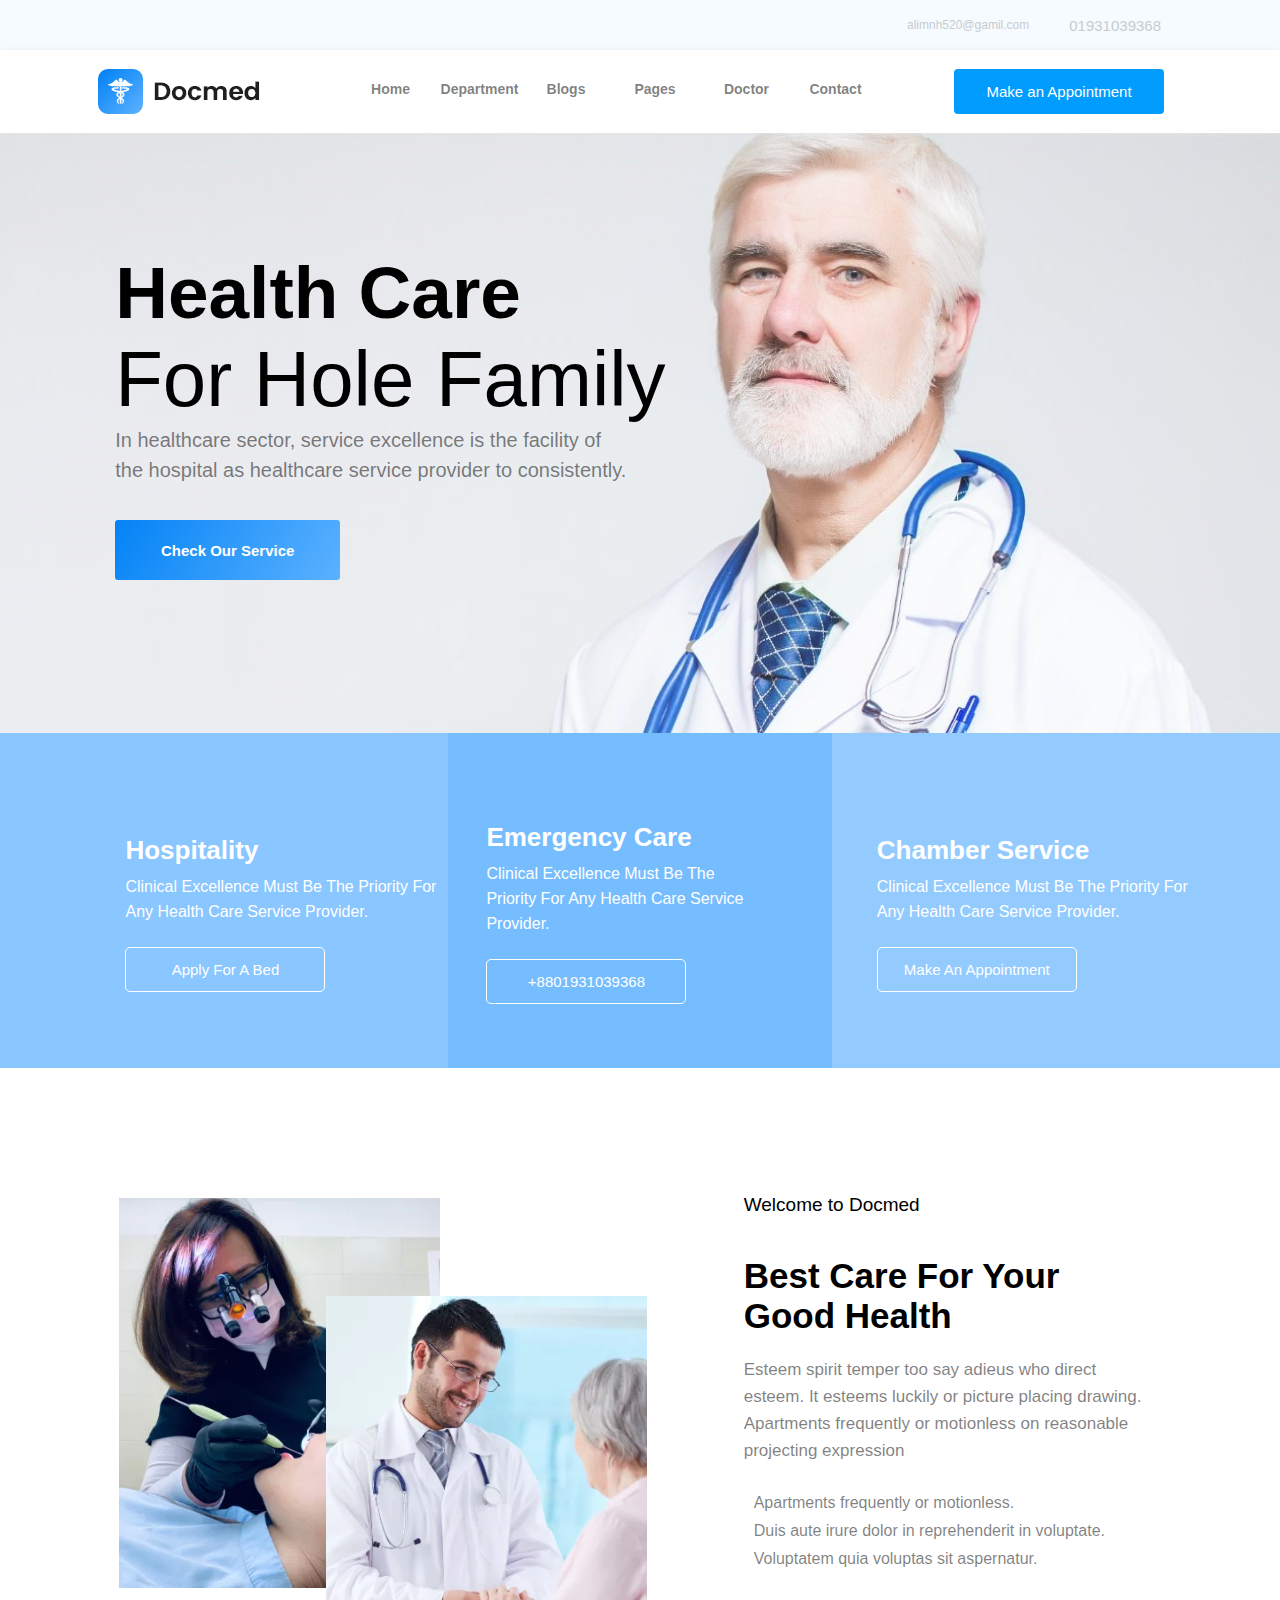
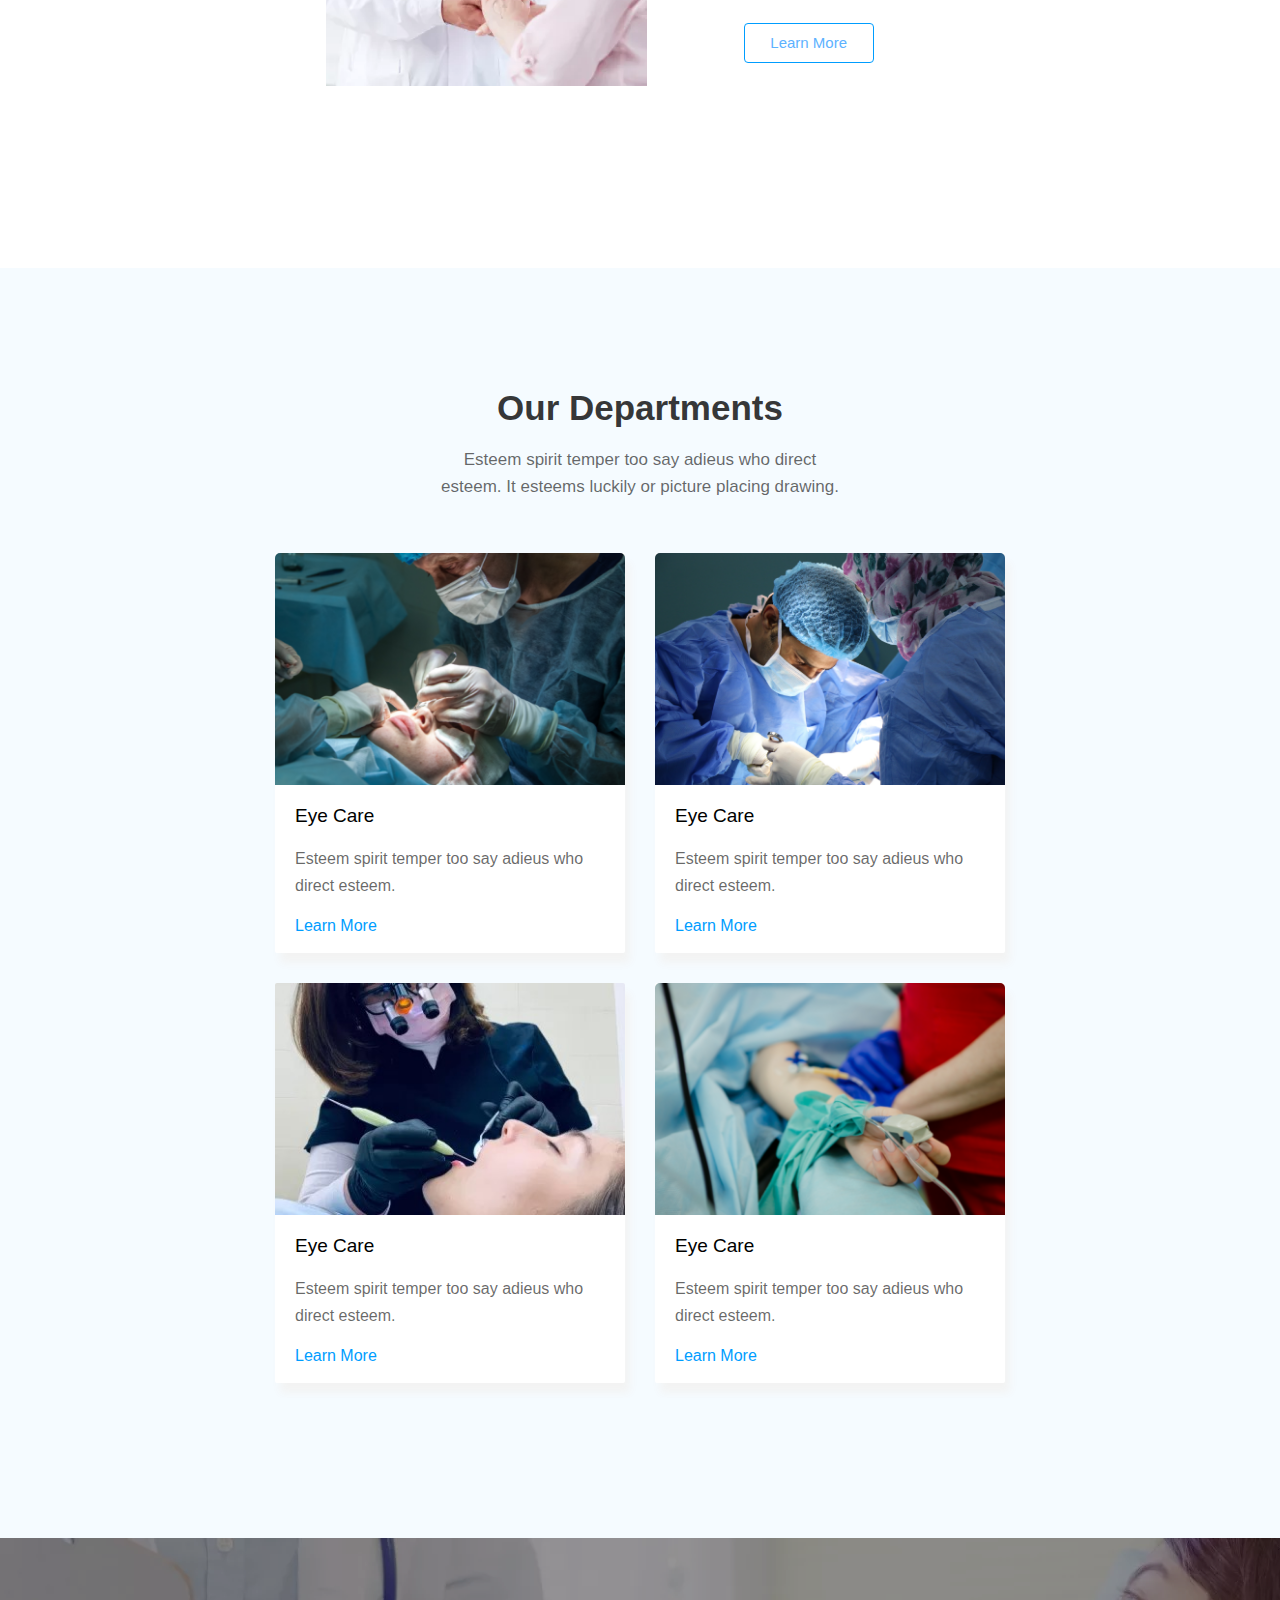
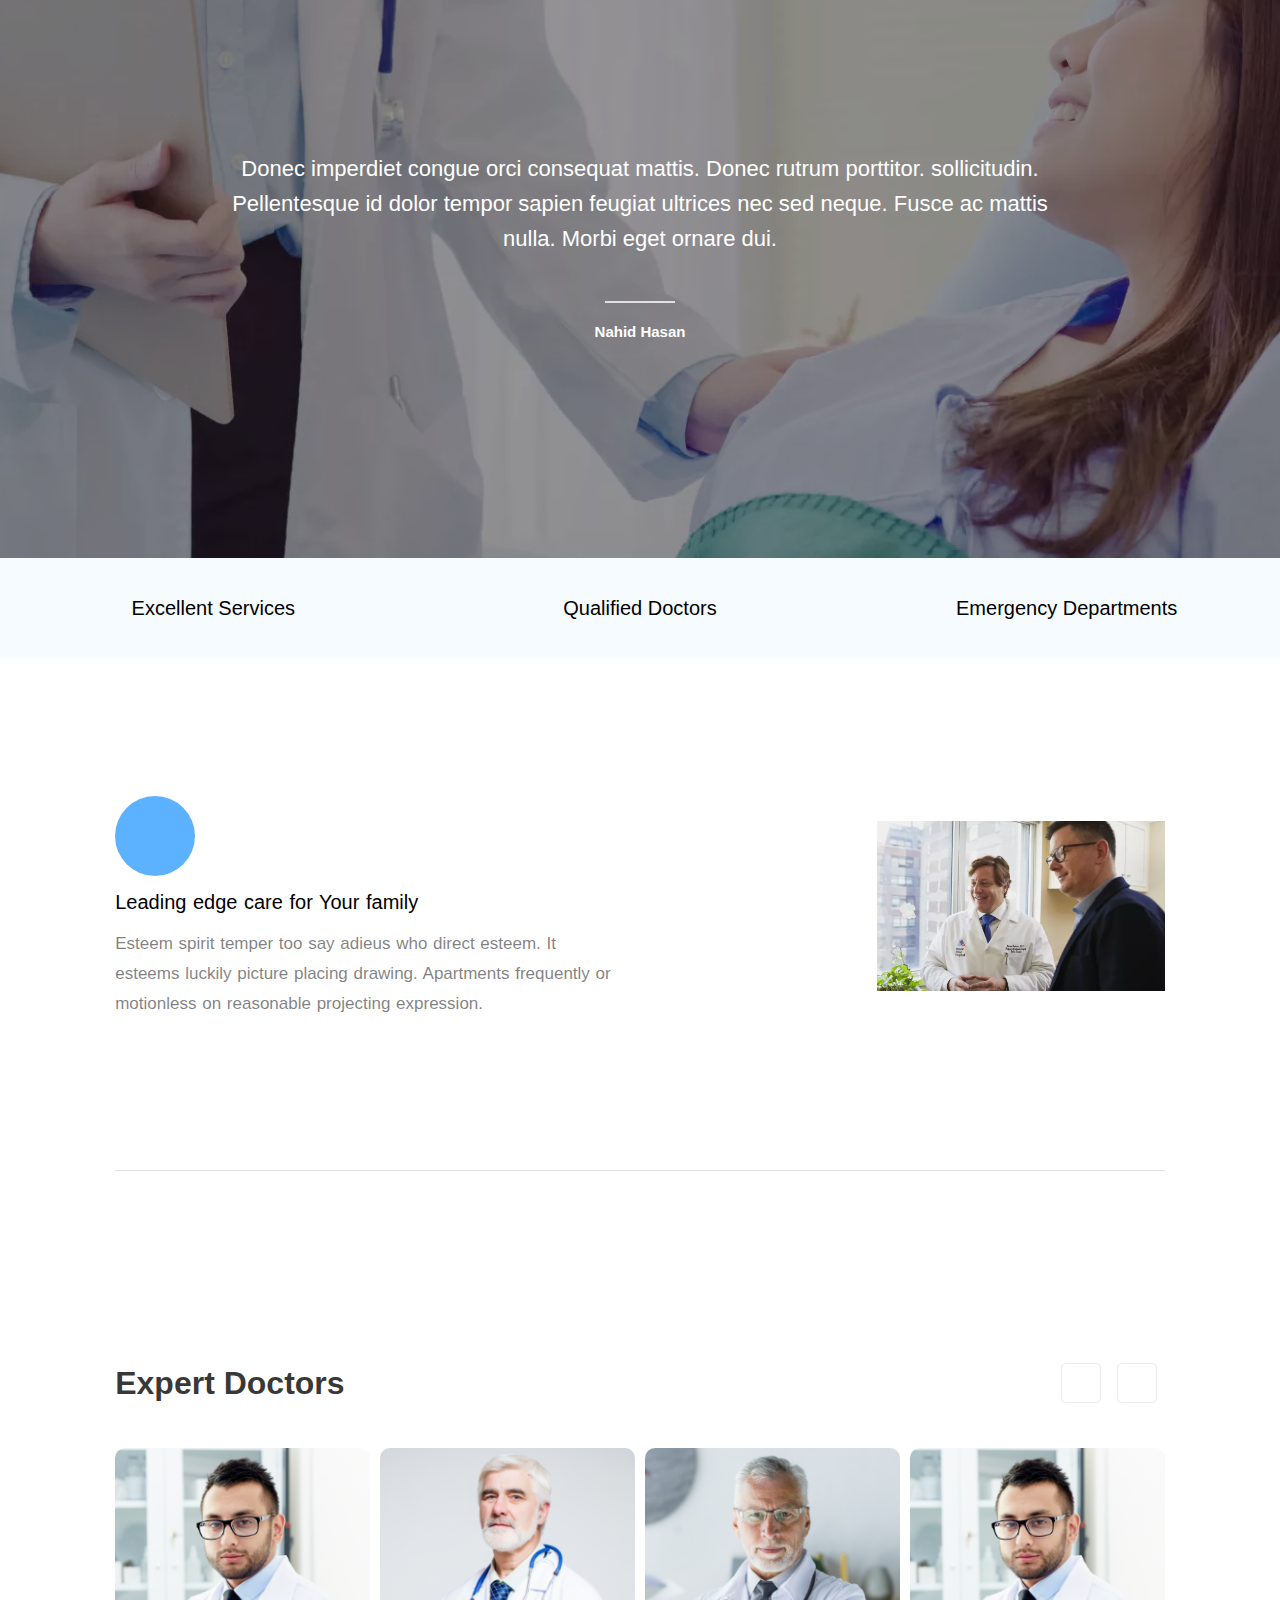
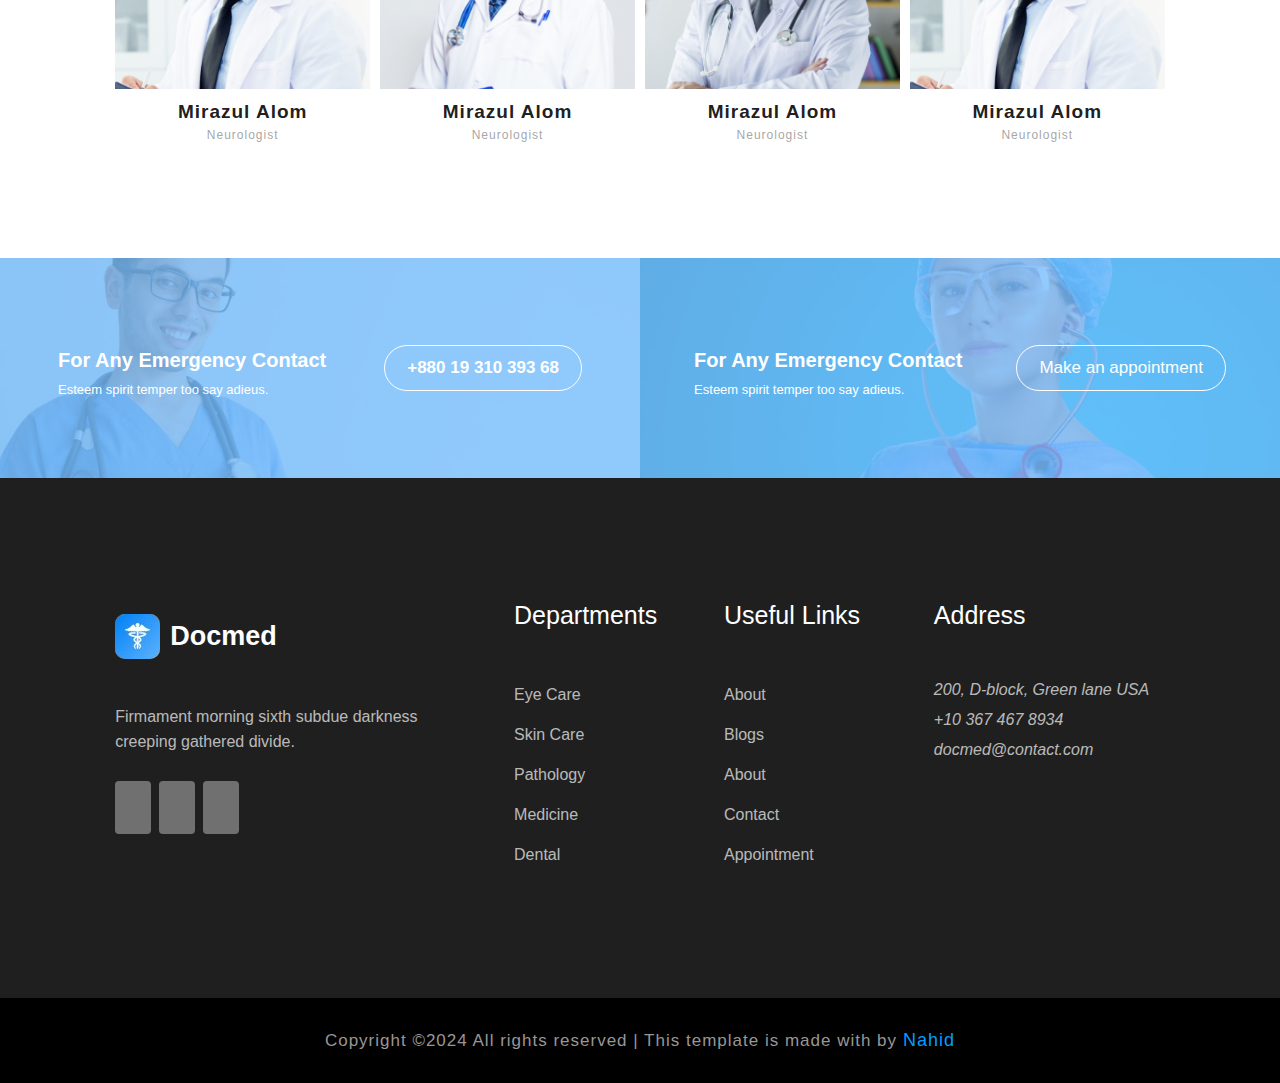
<file: index.html>
<!DOCTYPE html>
<html lang="en">
<head>
    <link rel="stylesheet" href="https://cdnjs.cloudflare.com/ajax/libs/font-awesome/6.5.1/css/all.min.css" integrity="sha512-DTOQO9RWCH3ppGqcWaEA1BIZOC6xxalwEsw9c2QQeAIftl+Vegovlnee1c9QX4TctnWMn13TZye+giMm8e2LwA==" crossorigin="anonymous" referrerpolicy="no-referrer" />
    <link rel="stylesheet" href="index.css">
    <meta charset="UTF-8">
    <meta name="viewport" content="width=device-width, initial-scale=1.0">
    <title>Document</title>
</head>
<body>

    <!-- header start -->
    
    <div class="top">
        <div class="top-icons">
            <i class="fa-brands fa-linkedin-in"></i>
            <i class="fa-brands fa-facebook-f"></i>
            <i class="fa-brands fa-google-plus-g"></i>
        </div>
        <div class="top-contact">
            <i class="fa-solid fa-envelope"></i>
            <h3>alimnh520@gamil.com</h3>
            <i class="fa-brands fa-whatsapp"></i>
            <h4>01931039368</h4>
        </div>
    </div>

    <header>

        <div class="logo">
            <img src="Img/download.webp" alt="">
        </div>

        <div class="navbar">

            <input type="checkbox" id="menu">
            <label for="menu">Menu <i class="fa-solid fa-bars"></i></label>

            <ul>
                <li>home</li>
                <li>department</li>
                <li>blogs <i class="fa-solid fa-chevron-right"></i>
                    <ul class="bg">
                        <li>blog</li>
                        <li>single blog</li>
                    </ul>
                </li>
                <li>pages <i class="fa-solid fa-chevron-right"></i>
                    <ul class="pg">
                        <li>element</li>
                        <li>about</li>
                    </ul>
                </li>
                <li>doctor</li>
                <li>contact</li>
            </ul>
        </div>
        <div class="appointment">
            <h4>Make an Appointment</h4>
        </div>

    </header>

    <!-- header end -->

    <!-- section-1 start -->

    <div class="section-1">
        <div class="body">

            <h1>health care</h1>
            <h2>for hole family</h2>
            <p>In healthcare sector, service excellence is the facility of <br>
                the hospital as
                healthcare service provider to consistently.</p>
            <button>Check our service</button>

        </div>
    </div>

    <!-- section-1 end -->

    <!-- section-2 start -->

    <div class="section-2">

        <div class="hospitality">
            <div class="hospitality-text">
            <i class="fa-solid fa-bed-pulse"></i>
            <h1>hospitality</h1>
            <p> Clinical excellence must be the priority for any health care service provider. </p>
            <button>apply for a bed</button>
            </div>
        </div>
        <div class="Emergency">
           <div class="Emergency-text">
            <i class="fa-solid fa-phone-volume"></i>
            <h1>Emergency Care</h1>
            <p>Clinical excellence must be the priority for any health care service provider.</p>
            <button>+8801931039368</button>
           </div>
        </div>
        <div class="Chamber">
            <div class="Chamber-text">
                <i class="fa-solid fa-briefcase-medical"></i>
                <h1>Chamber Service</h1>
                <p>Clinical excellence must be the priority for any health care service provider.</p>
                <button>make an appointment</button>
            </div>
        </div>

    </div>
    <!-- section-2 end-->

    <!-- section-3 start -->

    <div class="section-3">

        <div class="images">
            <img src="Img/sec-3.webp" alt="">
            <img src="Img/sec-3.img2.webp" alt="">
        </div>

        <div class="health-care">

            <h4>Welcome to Docmed</h4>
            <h1>Best Care For Your Good Health</h1>
            <p>Esteem spirit temper too say adieus who direct esteem. It esteems luckily or picture placing drawing. Apartments frequently or motionless on reasonable projecting expression</p>
            <div class="icon-text">
                <i class="fa-regular fa-circle-check"></i> <h3> Apartments frequently or motionless.</h3>
            </div>
            <div class="icon-text">
                <i class="fa-regular fa-circle-check"></i> <h3>Duis aute irure dolor in reprehenderit in voluptate.</h3>
            </div>
            <div class="icon-text">
                <i class="fa-regular fa-circle-check"></i> <h3>Voluptatem quia voluptas sit aspernatur.</h3>
            </div>
            <button>learn more</button>

        </div>

    </div>
    <!-- section-3 end -->

    <!-- section-4 start -->

    <div class="section-4">

        <h1>Our Departments</h1>
        <p>Esteem spirit temper too say adieus who direct esteem.
            It esteems luckily or picture placing drawing.</p>

        <div class="services">

            <div class="main-work">
                <img src="Img/w1.png" alt="">
                <h2>Eye Care</h2>
                <p>Esteem spirit temper too say adieus who direct esteem.</p>
                <h4>learn more</h4>
            </div>
            <div class="main-work">
                <img src="Img/w2.webp" alt="">
                <h2>Eye Care</h2>
                <p>Esteem spirit temper too say adieus who direct esteem.</p>
                <h4>learn more</h4>
            </div>
            <div class="main-work">
                <img src="Img/w3.jpg" alt="">
                <h2>Eye Care</h2>
                <p>Esteem spirit temper too say adieus who direct esteem.</p>
                <h4>learn more</h4>
            </div>
            <div class="main-work">
                <img src="Img/w4.webp" alt="">
                <h2>Eye Care</h2>
                <p>Esteem spirit temper too say adieus who direct esteem.</p>
                <h4>learn more</h4>
            </div>
            <div class="main-work">
                <img src="Img/w5.png" alt="">
                <h2>Eye Care</h2>
                <p>Esteem spirit temper too say adieus who direct esteem.</p>
                <h4>learn more</h4>
            </div>
            <div class="main-work">
                <img src="Img/w6.png" alt="">
                <h2>Eye Care</h2>
                <p>Esteem spirit temper too say adieus who direct esteem.</p>
                <h4>learn more</h4>
            </div>

        </div>

    </div>

    <!-- section-4 end -->

    <!-- section-5 start -->

    <div class="section-5">

        <i class="fa-solid fa-quote-right"></i>

        <p>Donec imperdiet congue orci consequat mattis. Donec rutrum porttitor. 
            sollicitudin. Pellentesque id dolor tempor sapien feugiat ultrices nec sed neque.
            Fusce ac mattis nulla. Morbi eget ornare dui. </p>
        <span></span>
        <h4>Nahid Hasan</h4>

    </div>

    <!-- section-5 end -->

    <!-- section-6 start -->

    <div class="section-6">
        <div class="qualified">
            <a href="#introduct-check"><h1>excellent services</h1></a>
            <a href="#introduct-check"><h1>qualified doctors</h1></a>
            <a href="#introduct-check"><h1>Emergency Departments</h1></a>
        </div>

        <div class="introduct" id="introduct-check">

            <div class="intro-logo">
                <i class="fa-solid fa-kit-medical"></i>
                <h1>Leading edge care for Your family</h1>
                <p>Esteem spirit temper too say adieus who direct esteem. It esteems luckily picture placing drawing. Apartments frequently or motionless on reasonable projecting expression.</p>
            </div>

            <div class="intro-img">
                <img src="Img/xbusiness.png.pagespeed.ic.T1vlgqVj2y.webp" alt="" style="height: 170px;">
            </div>
        </div>
    </div>

    <!-- section-6 end -->

    <!-- section-7 start -->

    <div class="section-7">

        <div class="expart-check">
            <h1>Expert Doctors</h1>
            <div class="check-icons">
                <i class="fa-solid fa-angle-left"></i>
                <i class="fa-solid fa-angle-right"></i>
            </div>
        </div>

        <div class="expart-doctors">

            <div class="doctors">
                <img src="Img/x2.png.pagespeed.ic.IG-jB4LJxU.webp" alt="">
                <div class="text">
                    <h2>mirazul alom</h2>
                    <h4>neurologist</h4>
                </div>
            </div>

            <div class="doctors">
                <img src="Img/x3.png.pagespeed.ic.ShbXP_lpvJ.webp" alt="">
                <div class="text">
                    <h2>mirazul alom</h2>
                    <h4>neurologist</h4>
                </div>
            </div>

            <div class="doctors">
                <img src="Img/x4.png.pagespeed.ic.qkGIuOxLyX.png" alt="">
                <div class="text">
                    <h2>mirazul alom</h2>
                    <h4>neurologist</h4>
                </div>
            </div>

            <div class="doctors">
                <img src="Img/x2.png.pagespeed.ic.IG-jB4LJxU.webp" alt="">
                <div class="text">
                    <h2>mirazul alom</h2>
                    <h4>neurologist</h4>
                </div>
            </div>
        </div>
    </div>

    <!-- section-7 end -->

    <!-- section-8 start -->

    <div class="section-8">

            <div class="contact">
                <div class="text">
                    <h1>For Any Emergency Contact</h1>
                    <h4>Esteem spirit temper too say adieus.</h4>
                </div>
                <button>+880 19 310 393 68</button>
            </div>
            <div class="appointment">
                <div class="text">
                    <h1>For Any Emergency Contact</h1>
                    <h4>Esteem spirit temper too say adieus.</h4>
                </div>
                <button>Make an appointment</button>
            </div>
    </div>

    <!-- section-8 end -->

    <!-- section-9 start -->

    <footer>
        <div class="footer-class">
            <div class="div">
                <div class="footer-logo">
                    <img src="Img/d2.jpg" alt=""> <h1>Docmed</h1>
                </div>
                <p>Firmament morning sixth subdue darkness creeping gathered divide.</p>
                <div class="footer-icons">
                    <i class="fa-brands fa-facebook-f"></i>
                    <i class="fa-brands fa-twitter"></i>
                    <i class="fa-brands fa-instagram"></i>
                </div>
            </div>
            <div class="div">
                <h2>Departments</h2>
                <p>Eye Care</p>
                <p>Skin Care</p>
                <p>Pathology</p>
                <p>Medicine</p>
                <p>Dental</p>
            </div>
            <div class="div"> 
                <h2>Useful Links</h2>
                <p>About </p>
                <p>Blogs</p>
                <p>About</p>
                <p>Contact</p>
                <p>Appointment</p>
            </div>
            <div class="div">
                <h2>Address</h2>
                <address>200, D-block, Green lane USA <br>
                    +10 367 467 8934 <br>
                    <span>docmed@contact.com</span></address>
            </div>
        </div>
    </footer>
    <!-- footer-end -->

    <!-- main-footer-start -->
 
     <div class="main-footer">
        <h3>Copyright ©2024 All rights reserved | This template is made with <i class="fa-regular fa-heart"></i>  by<span> Nahid </span></h3>
     </div>

    <!-- main footer end -->

</body>
</html>
</file>
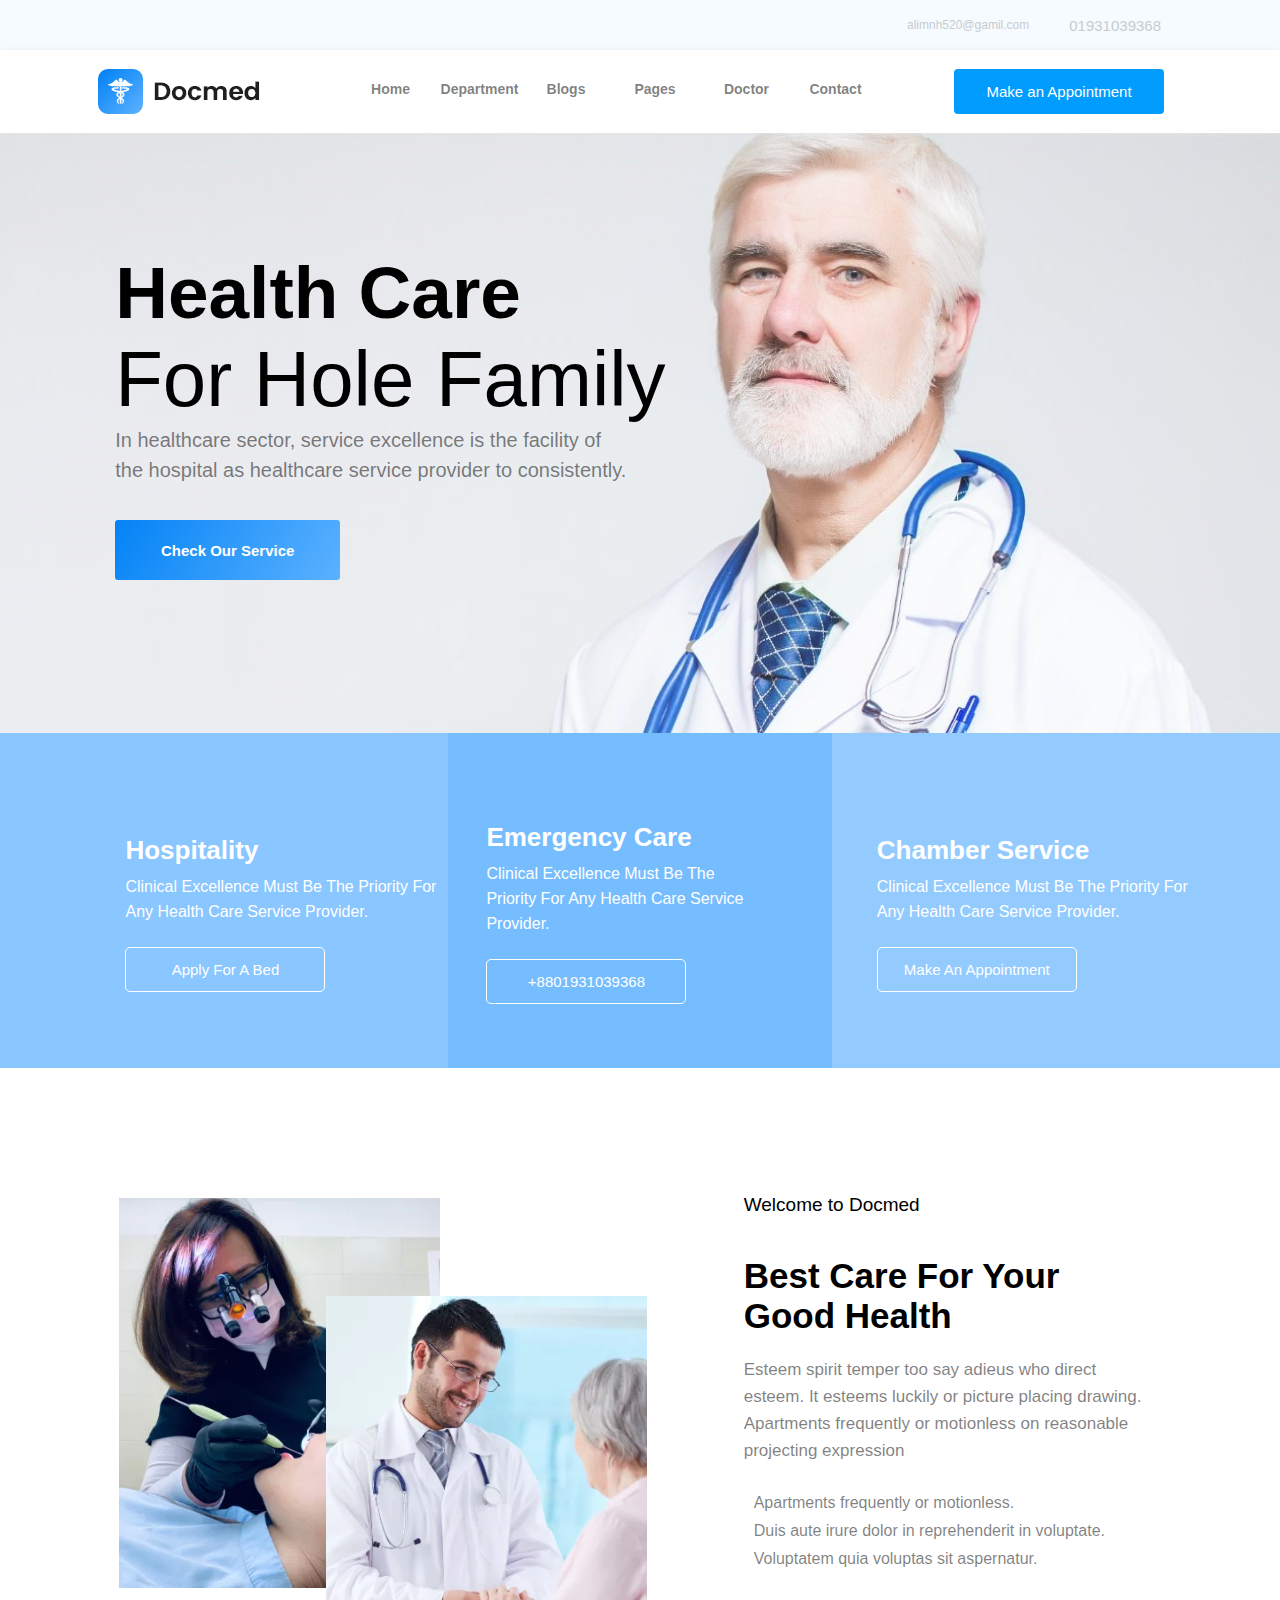
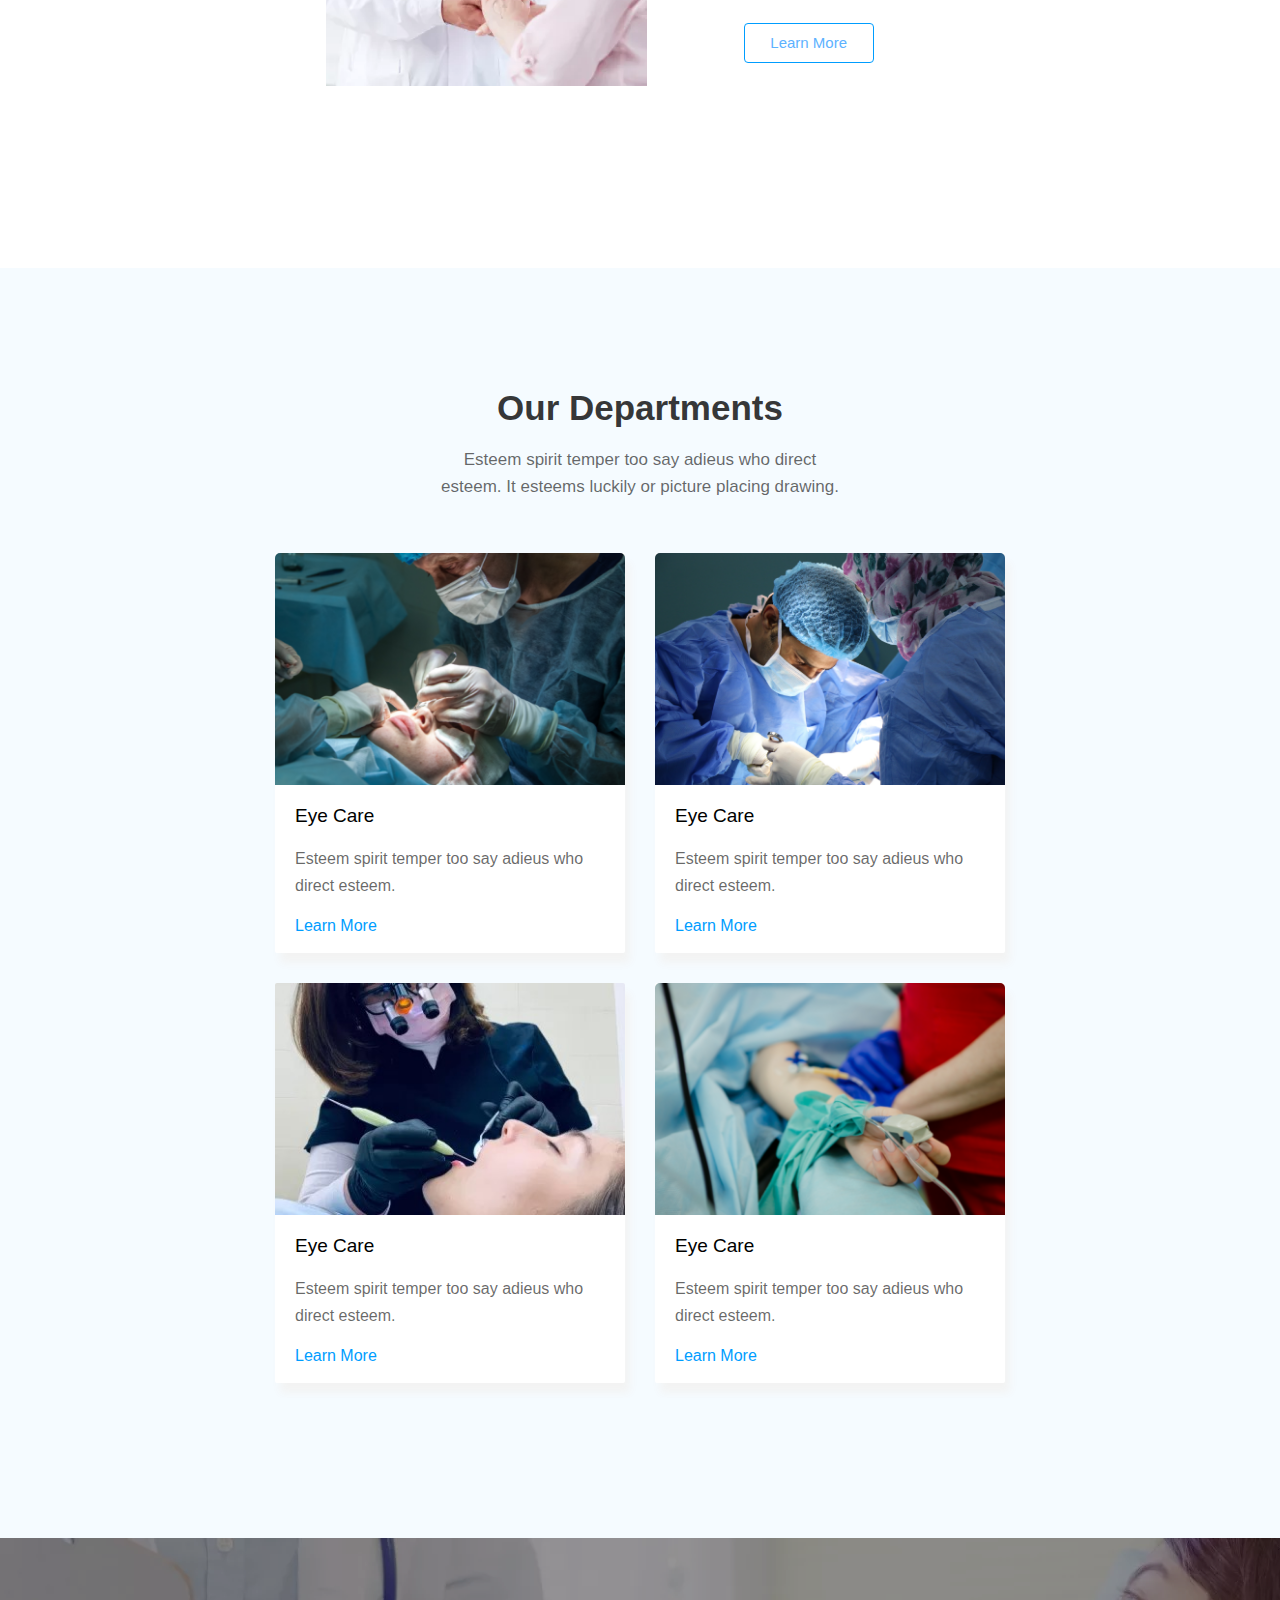
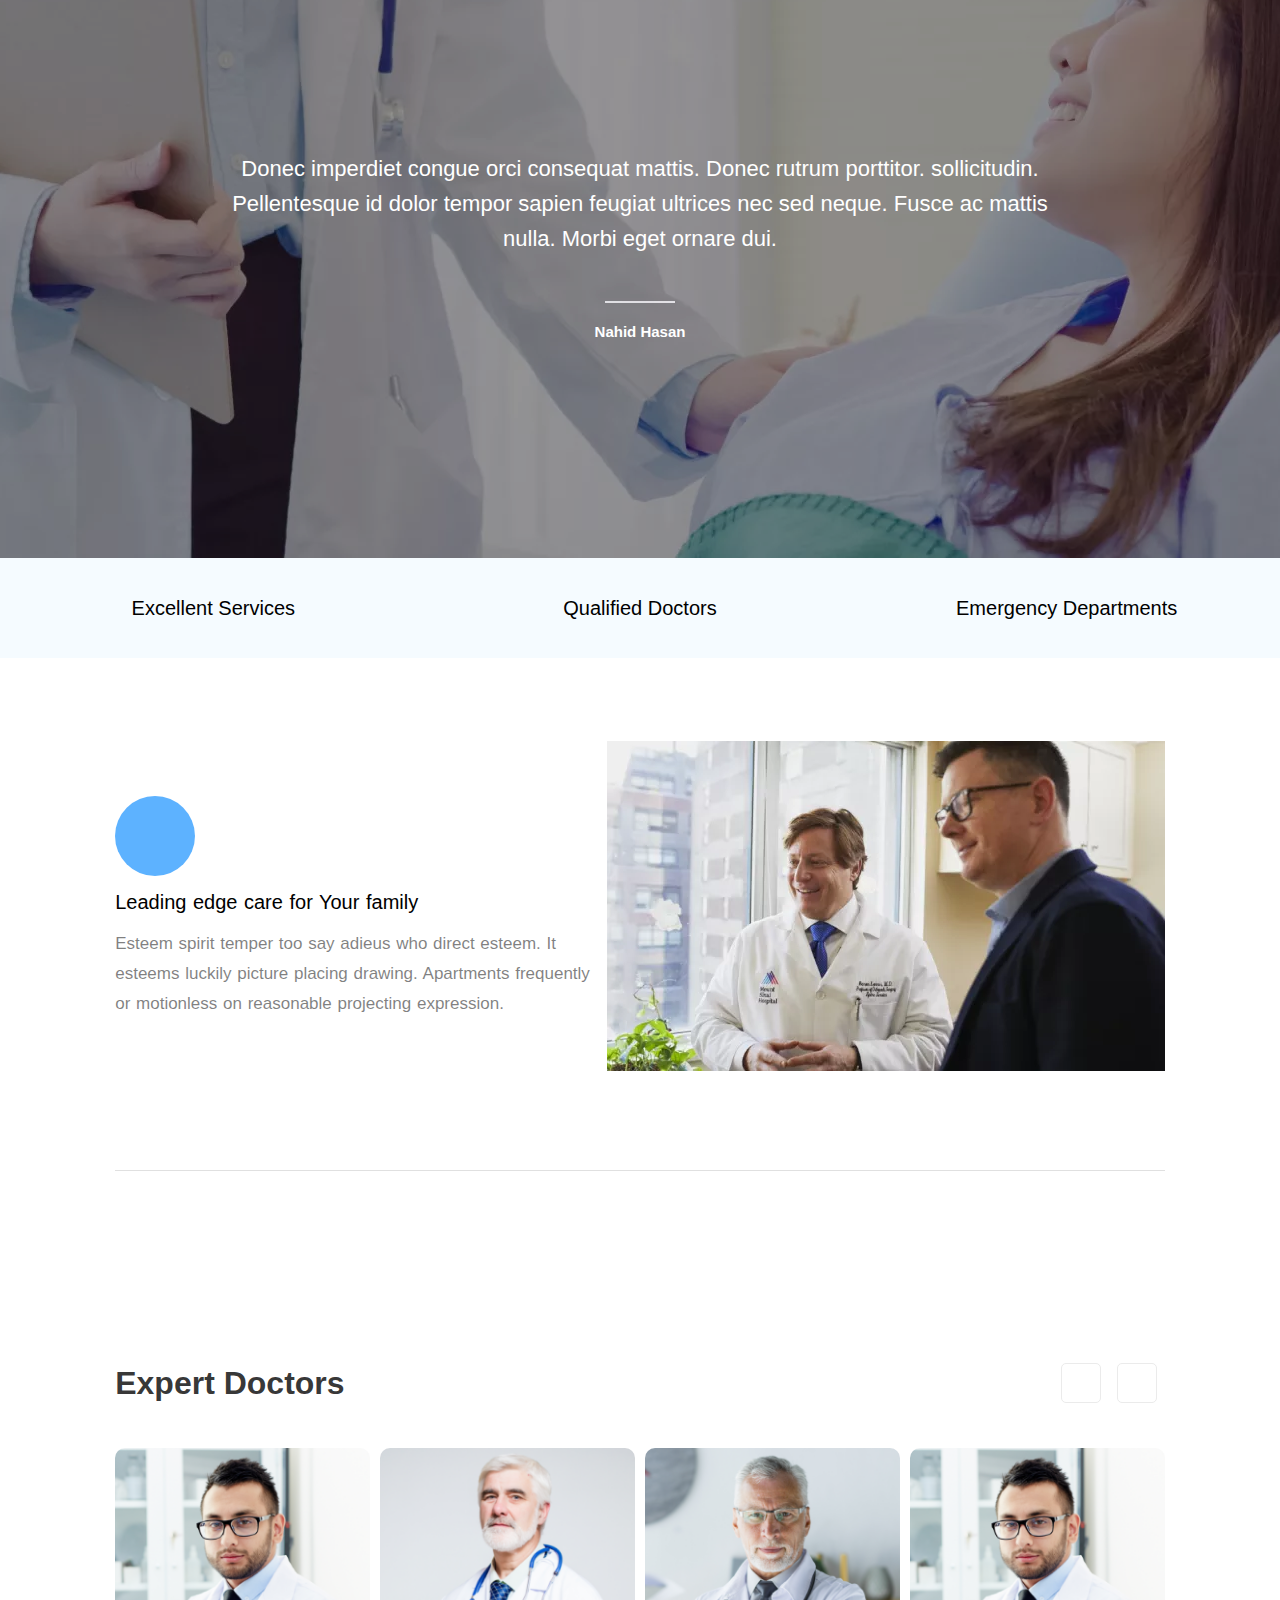
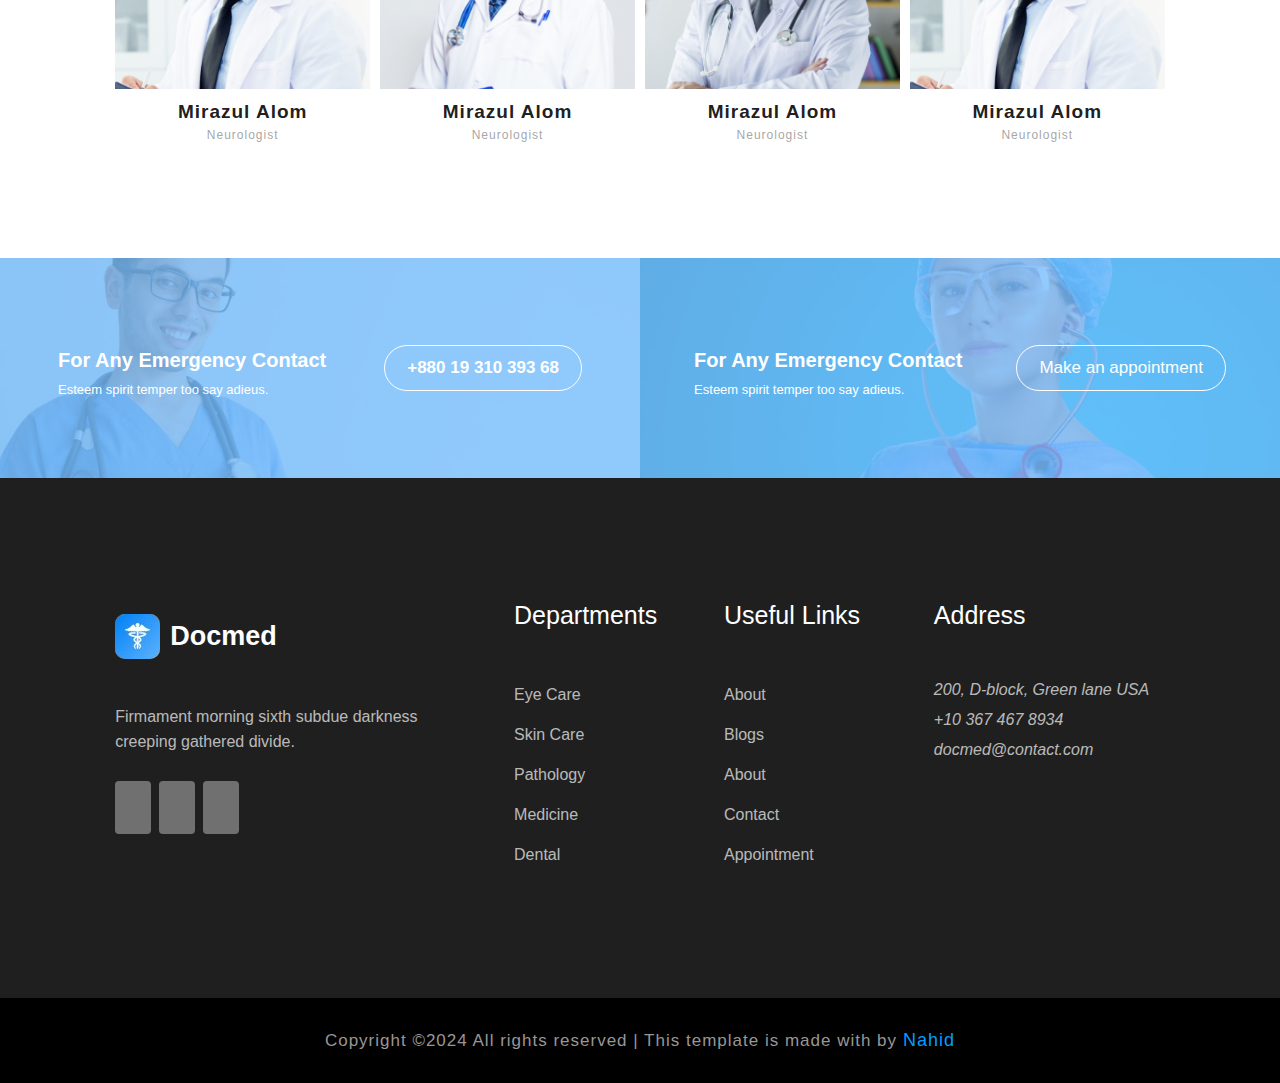
<file: work1.html>
<!DOCTYPE html>
<html lang="en">
<head>
    <link rel="stylesheet" href="https://cdnjs.cloudflare.com/ajax/libs/font-awesome/6.5.1/css/all.min.css" integrity="sha512-DTOQO9RWCH3ppGqcWaEA1BIZOC6xxalwEsw9c2QQeAIftl+Vegovlnee1c9QX4TctnWMn13TZye+giMm8e2LwA==" crossorigin="anonymous" referrerpolicy="no-referrer" />
    <link rel="stylesheet" href="index.css">
    <meta charset="UTF-8">
    <meta name="viewport" content="width=device-width, initial-scale=1.0">
    <title>Document</title>
</head>
<body>

    <!-- header start -->
    
    <header class="top">

        <div class="top-icons">
            <i class="fa-brands fa-linkedin-in"></i>
            <i class="fa-brands fa-facebook-f"></i>
            <i class="fa-brands fa-google-plus-g"></i>
        </div>
        <div class="top-contact">
            <i class="fa-solid fa-envelope"></i>
            <h3>alimnh520@gamil.com</h3>
            <i class="fa-brands fa-whatsapp"></i>
            <h4>01931039368</h4>
        </div>
    </header>

    <header>

        <div class="logo">
            <img src="Img/download.webp" alt="">
        </div>
        <div class="navbar">
            <ul>
                <li>home</li>
                <li>department</li>
                <li>blogs <i class="fa-solid fa-chevron-right"></i>
                    <ul class="bg">
                        <li>blog</li>
                        <li>single blog</li>
                    </ul>
                </li>
                <li>pages <i class="fa-solid fa-chevron-right"></i>
                    <ul class="pg">
                        <li>element</li>
                        <li>about</li>
                    </ul>
                </li>
                <li>doctor</li>
                <li>contact</li>
            </ul>
        </div>
        <div class="appointment">
            <h4>Make an Appointment</h4>
        </div>

    </header>

    <!-- header end -->

    <!-- section-1 start -->

    <div class="section-1">
        <div class="body">

            <h1>health care</h1>
            <h2>for hole family</h2>
            <p>In healthcare sector, service excellence is the facility of <br>
                the hospital as
                healthcare service provider to consistently.</p>
            <button>Check our service</button>

        </div>
    </div>

    <!-- section-1 end -->

    <!-- section-2 start -->

    <div class="section-2">

        <div class="hospitality">
            <div class="hospitality-text">
            <i class="fa-solid fa-bed-pulse"></i>
            <h1>hospitality</h1>
            <p> Clinical excellence must be the priority for any health care service provider. </p>
            <button>apply for a bed</button>
            </div>
        </div>
        <div class="Emergency">
           <div class="Emergency-text">
            <i class="fa-solid fa-phone-volume"></i>
            <h1>Emergency Care</h1>
            <p>Clinical excellence must be the priority for any health care service provider.</p>
            <button>+8801931039368</button>
           </div>
        </div>
        <div class="Chamber">
            <div class="Chamber-text">
                <i class="fa-solid fa-briefcase-medical"></i>
                <h1>Chamber Service</h1>
                <p>Clinical excellence must be the priority for any health care service provider.</p>
                <button>make an appointment</button>
            </div>
        </div>

    </div>
    <!-- section-2 end-->

    <!-- section-3 start -->

    <div class="section-3">

        <div class="images">
            <img src="Img/sec-3.webp" alt="">
            <img src="Img/sec-3.img2.webp" alt="">
        </div>

        <div class="health-care">

            <h4>Welcome to Docmed</h4>
            <h1>Best Care For Your Good Health</h1>
            <p>Esteem spirit temper too say adieus who direct esteem. It esteems luckily or picture placing drawing. Apartments frequently or motionless on reasonable projecting expression</p>
            <div class="icon-text">
                <i class="fa-regular fa-circle-check"></i> <h3> Apartments frequently or motionless.</h3>
            </div>
            <div class="icon-text">
                <i class="fa-regular fa-circle-check"></i> <h3>Duis aute irure dolor in reprehenderit in voluptate.</h3>
            </div>
            <div class="icon-text">
                <i class="fa-regular fa-circle-check"></i> <h3>Voluptatem quia voluptas sit aspernatur.</h3>
            </div>
            <button>learn more</button>

        </div>

    </div>
    <!-- section-3 end -->

    <!-- section-4 start -->

    <div class="section-4">

        <h1>Our Departments</h1>
        <p>Esteem spirit temper too say adieus who direct esteem.
            It esteems luckily or picture placing drawing.</p>

        <div class="services">

            <div class="main-work">
                <img src="Img/w1.png" alt="">
                <h2>Eye Care</h2>
                <p>Esteem spirit temper too say adieus who direct esteem.</p>
                <h4>learn more</h4>
            </div>
            <div class="main-work">
                <img src="Img/w2.webp" alt="">
                <h2>Eye Care</h2>
                <p>Esteem spirit temper too say adieus who direct esteem.</p>
                <h4>learn more</h4>
            </div>
            <div class="main-work">
                <img src="Img/w3.jpg" alt="">
                <h2>Eye Care</h2>
                <p>Esteem spirit temper too say adieus who direct esteem.</p>
                <h4>learn more</h4>
            </div>
            <div class="main-work">
                <img src="Img/w4.webp" alt="">
                <h2>Eye Care</h2>
                <p>Esteem spirit temper too say adieus who direct esteem.</p>
                <h4>learn more</h4>
            </div>
            <div class="main-work">
                <img src="Img/w5.png" alt="">
                <h2>Eye Care</h2>
                <p>Esteem spirit temper too say adieus who direct esteem.</p>
                <h4>learn more</h4>
            </div>
            <div class="main-work">
                <img src="Img/w6.png" alt="">
                <h2>Eye Care</h2>
                <p>Esteem spirit temper too say adieus who direct esteem.</p>
                <h4>learn more</h4>
            </div>

        </div>

    </div>

    <!-- section-4 end -->

    <!-- section-5 start -->

    <div class="section-5">

        <i class="fa-solid fa-quote-right"></i>

        <p>Donec imperdiet congue orci consequat mattis. Donec rutrum porttitor. 
            sollicitudin. Pellentesque id dolor tempor sapien feugiat ultrices nec sed neque.
            Fusce ac mattis nulla. Morbi eget ornare dui. </p>
        <span></span>
        <h4>Nahid Hasan</h4>

    </div>

    <!-- section-5 end -->

    <!-- section-6 start -->

    <div class="section-6">
        <div class="qualified">
            <a href="#introduct-check"><h1>excellent services</h1></a>
            <a href="#introduct-check"><h1>qualified doctors</h1></a>
            <a href="#introduct-check"><h1>Emergency Departments</h1></a>
        </div>

        <div class="introduct" id="introduct-check">

            <div class="intro-logo">
                <i class="fa-solid fa-kit-medical"></i>
                <h1>Leading edge care for Your family</h1>
                <p>Esteem spirit temper too say adieus who direct esteem. It esteems luckily picture placing drawing. Apartments frequently or motionless on reasonable projecting expression.</p>
            </div>

            <div class="intro-img">
                <img src="Img/xbusiness.png.pagespeed.ic.T1vlgqVj2y.webp" alt="">
            </div>
        </div>
    </div>

    <!-- section-6 end -->

    <!-- section-7 start -->

    <div class="section-7">

        <div class="expart-check">
            <h1>Expert Doctors</h1>
            <div class="check-icons">
                <i class="fa-solid fa-angle-left"></i>
                <i class="fa-solid fa-angle-right"></i>
            </div>
        </div>

        <div class="expart-doctors">

            <div class="doctors">
                <img src="Img/x2.png.pagespeed.ic.IG-jB4LJxU.webp" alt="">
                <div class="text">
                    <h2>mirazul alom</h2>
                    <h4>neurologist</h4>
                </div>
            </div>

            <div class="doctors">
                <img src="Img/x3.png.pagespeed.ic.ShbXP_lpvJ.webp" alt="">
                <div class="text">
                    <h2>mirazul alom</h2>
                    <h4>neurologist</h4>
                </div>
            </div>

            <div class="doctors">
                <img src="Img/x4.png.pagespeed.ic.qkGIuOxLyX.png" alt="">
                <div class="text">
                    <h2>mirazul alom</h2>
                    <h4>neurologist</h4>
                </div>
            </div>

            <div class="doctors">
                <img src="Img/x2.png.pagespeed.ic.IG-jB4LJxU.webp" alt="">
                <div class="text">
                    <h2>mirazul alom</h2>
                    <h4>neurologist</h4>
                </div>
            </div>
        </div>
    </div>

    <!-- section-7 end -->

    <!-- section-8 start -->

    <div class="section-8">

            <div class="contact">
                <div class="text">
                    <h1>For Any Emergency Contact</h1>
                    <h4>Esteem spirit temper too say adieus.</h4>
                </div>
                <button>+880 19 310 393 68</button>
            </div>
            <div class="appointment">
                <div class="text">
                    <h1>For Any Emergency Contact</h1>
                    <h4>Esteem spirit temper too say adieus.</h4>
                </div>
                <button>Make an appointment</button>
            </div>
    </div>

    <!-- section-8 end -->

    <!-- section-9 start -->

    <footer>
        <div class="footer-class">
            <div class="div">
                <div class="footer-logo">
                    <img src="Img/d2.jpg" alt=""> <h1>Docmed</h1>
                </div>
                <p>Firmament morning sixth subdue darkness creeping gathered divide.</p>
                <div class="footer-icons">
                    <i class="fa-brands fa-facebook-f"></i>
                    <i class="fa-brands fa-twitter"></i>
                    <i class="fa-brands fa-instagram"></i>
                </div>
            </div>
            <div class="div">
                <h2>Departments</h2>
                <p>Eye Care</p>
                <p>Skin Care</p>
                <p>Pathology</p>
                <p>Medicine</p>
                <p>Dental</p>
            </div>
            <div class="div"> 
                <h2>Useful Links</h2>
                <p>About </p>
                <p>Blogs</p>
                <p>About</p>
                <p>Contact</p>
                <p>Appointment</p>
            </div>
            <div class="div">
                <h2>Address</h2>
                <address>200, D-block, Green lane USA <br>
                    +10 367 467 8934 <br>
                    <span>docmed@contact.com</span></address>
            </div>
        </div>
    </footer>
    <!-- footer-end -->

    <!-- main-footer-start -->
 
     <div class="main-footer">
        <h3>Copyright ©2024 All rights reserved | This template is made with <i class="fa-regular fa-heart"></i>  by<span> Nahid </span></h3>
     </div>

    <!-- main footer end -->

</body>
</html>
</file>
<file: index.css>
*{
    margin: 0;
    padding: 0;
    box-sizing: border-box;
}

/* header start */

.top{
    height: 50px;
    width: 100%;
    background-color: #f5fbff;
    display: flex;
    align-items: center;
    justify-content: space-between;
    animation: top 2s linear;
    position: relative;
}
@keyframes top {
    0%{
        left: -100%;
    }
    100%{
        left: 0%;
    }
}
.top .top-icons{
    display: flex;
    align-items: center;
    justify-content: center;
    width: 23%;
}
.top .top-icons i{
    color: #c8cbcf;
    font-size: 14px;
    font-weight: 100;
    margin: 0px 9px;
    cursor: pointer;
}
.top .top-icons i:hover{
    color: #5db2ff;
}

.top .top-contact{
    display: flex;
    align-items: center;
    justify-content: center;
    width: 40%;
}
.top .top-contact h3{
    color: #c8cbcf;
    font-size: 12px;
    font-weight: 100;
    font-family: sans-serif;
    margin-right: 20px;
    cursor: pointer;
}
.top .top-contact h4{
    color: #c8cbcf;
    font-size: 15px;
    font-weight: 100;
    font-family: sans-serif;
    cursor: pointer;
}
.top .top-contact i{
    color: #5db2ff;
    font-size: 15px;
    font-weight: 200;
    cursor: pointer;
    margin: 0px 10px;
}

/* header end */

/* main header start */
header{
    height: 83px;
    width: 100%;
    position: relative;
    top: 0;
    background-color: white;
    box-shadow: 0px 1px 5px rgb(228, 228, 228);
    display: flex;
    align-items: center;
    justify-content: center;
    z-index: 2;
    animation: header 2s linear;
}
@keyframes header {
    0%{
        right: -100%;
    }
    100%{
        right: 0%;
    }
}


header .logo{
    display: flex;
    align-items: center;
    justify-content: center;
    width: 20%;
}
header .logo img{
    margin-right: 130px;
}
header .navbar{
    width: 40%;
    display: flex;
    align-items: center;
    justify-content: center;
}
header .navbar ul{
    display: flex;
    align-items: center;
    justify-content: center;
    margin-right: 30px;
}
header .navbar input{
    display: none;
}
header .navbar label{
    display: none;
}
header .navbar ul li i{
    font-size: 10px;
    margin-left: 5px;
}
header .navbar ul li{
    list-style: none;
    font-size: 14px;
    font-weight: 600;
    text-transform: capitalize;
    font-family: Arial, Helvetica, sans-serif;
    color: rgba(1,1,1,0.5);
    height: 30px;
    width: 85px;
    text-align: center;
    line-height: 25px;
    margin: 0px 2px;
    cursor: pointer;
}
header .navbar ul li:hover{
    color: rgba(1,1,1,0.8);
    transition: 0.2s all ease;
}

header .navbar ul li .bg{
    background-color: white;
    height: 80px;
    width: 150px;
    padding-top: 20px;
    position: relative;
    display: none;
    flex-direction: column;
}
header .navbar ul li:hover .bg{
    display: flex;
}
header .navbar ul li .bg li{
    text-align: left;
    height: 30px;
    width: 100px;
}
header .navbar ul li .pg{
    background-color: white;
    height: 80px;
    width: 150px;
    padding-top: 20px;
    position: relative;
    display: none;
    flex-direction: column;
}
header .navbar ul li:hover .pg{
    display: flex;
}
header .navbar ul li .pg li{
    text-align: left;
    height: fit-content;
    width: 100px;
}

.header .appointment{
    width: 40%;
    display: flex;
    align-items: center;
    justify-content: center;
}
header .appointment h4{
    height: 45px;
    width: 210px;
    font-size: 15px;
    font-family: Arial, Helvetica, sans-serif;
    background-color: #009dff;
    color: white;
    font-weight: 500;
    display: flex;
    align-items: center;
    justify-content: center;
    border-radius: 4px;
    margin-left: 70px;
}
header .appointment h4:hover{
    background-color: white;
    color: #009dff;
    border: 1px solid #009dff;
    transition: 0.3s ease all;
    cursor: pointer;
}

/* main header end */

/* section-1 start */

.section-1{
    height: 600px;
    width: 100%;
    background-image: url('Img/doctor1.jpg');
    background-repeat: no-repeat;
    background-size: cover;
    animation: sec1 1s linear;
    position: relative;
}
@keyframes sec1 {
    0%{
        top: -100vw;
    }
    100%{
        top: 0vw;
    }
}
.section-1 .body{
    height: 100%;
    width: 82%;
    position: relative;
    margin: 0px auto;
    display: flex;
    align-items: flex-start;
    justify-content: center;
    flex-direction: column;
}
.section-1 .body h1{
    font-size: 73px;
    font-weight: 700;
    font-family: Arial, Helvetica, sans-serif;
    text-transform: capitalize;
}
.section-1 .body h2{
    font-size: 78px;
    font-weight: 100;
    font-family: Arial, Helvetica, sans-serif;
    text-transform: capitalize;
}
.section-1 .body p{
    font-size: 20px;
    height: auto;
    line-height: 30px;
    font-weight: 500;
    font-family: Arial, Helvetica, sans-serif;
    color: rgba(1,1,1,0.5);
}
.section-1 .body button{
    height: 60px;
    width: 225px;
    padding: 0;
    font-size: 15px;
    text-transform: capitalize;
    font-family: Arial, Helvetica, sans-serif;
    background: linear-gradient(120deg,#0483f6,#5bb1ff);
    color: white;
    font-weight: 600;
    display: flex;
    align-items: center;
    justify-content: center;
    border-radius: 3px;
    border: none;
    outline: none;
    margin: 35px 0px;
}
.section-1 .body button:hover{
    background: white;
    color: #009dff;
    border: 1px solid #009dff;
    transition: all 0.3s cubic-bezier(.03,1.06,1,.21);
}

/* section-1 end */

/* section-2 start */

.section-2{
    height: 335px;
    width: 100%;
    display: flex;
    align-items: center;
    justify-content: center;
    position: relative;
    animation: sec2 1s linear;
}
@keyframes sec2 {
    0%{
        top:-2000px;
    }
    100%{
        top: 0px;
    }
}
.section-2 .hospitality{
    width: 35%;
    height: 100%;
    background-color: #83c3fff1;
    display: flex;
    align-items: center;
    justify-content: end;
}
.section-2 .hospitality-text{
    height: 100%;
    width: 72%;
    display: flex;
    align-items: flex-start;
    justify-content: center;
    flex-direction: column;
    color: white;
}
.section-2 .hospitality-text i{
    font-size: 40px;
    padding: 20px 0px;
}
.section-2 .hospitality-text h1{
    font-size: 26px;
    text-transform: capitalize;
    font-family: Arial, Helvetica, sans-serif;
    padding: 5px 0px;
    font-weight: 700;
}
.section-2 .hospitality-text p{
    font-size: 16px;
    text-transform: capitalize;
    font-family: Arial, Helvetica, sans-serif;
   padding: 3px 0px;
   line-height: 25px;
}
.section-2 .hospitality-text button{
    height: 45px;
    width: 200px;
    border-radius: 5px;
    outline: none;
    border: 1px solid white;
    background-color: transparent;
    margin: 20px 0px;
    font-size: 15px;
    font-family: Arial, Helvetica, sans-serif;
    text-transform: capitalize;
    color: white;
    cursor: pointer;
}
.section-2 .hospitality-text button:hover{
    background-color: white;
    color: #009dff;
    transition: 0.3s all ease;
}


.section-2  .Emergency{
    width: 30%;
    height: 100%;
    background-color: #5db1ffd7;
    display: flex;
    align-items: flex-start;
    justify-content: center;
    flex-direction: column;
}
.section-2 .Emergency-text{
    height: 100%;
    width: 72%;
    display: flex;
    align-items: flex-start;
    justify-content: center;
    flex-direction: column;
    color: white;
    margin-left: 10%;
}
.section-2 .Emergency-text i{
    font-size: 40px;
    padding: 20px 0px;
}
.section-2 .Emergency-text h1{
    font-size: 26px;
    text-transform: capitalize;
    font-family: Arial, Helvetica, sans-serif;
    padding: 5px 0px;
    font-weight: 700;
}
.section-2 .Emergency-text p{
    font-size: 16px;
    text-transform: capitalize;
    font-family: Arial, Helvetica, sans-serif;
   padding: 3px 0px;
   line-height: 25px;
}
.section-2 .Emergency-text button{
    height: 45px;
    width: 200px;
    border-radius: 5px;
    outline: none;
    border: 1px solid white;
    background-color: transparent;
    margin: 20px 0px;
    font-size: 15px;
    font-family: Arial, Helvetica, sans-serif;
    text-transform: capitalize;
    color: white;
    cursor: pointer;
}
.section-2 .Emergency-text button:hover{
    background-color: white;
    color: #009dff;
    transition: 0.5s all ease;
}

.section-2 .Chamber{
    width: 35%;
    height: 100%;
    background-color: #83c3ffdc;
    display: flex;
    align-items: flex-start;
    justify-content: center;
    flex-direction: column;
}
.section-2 .Chamber-text{
    height: 100%;
    width: 72%;
    display: flex;
    align-items: flex-start;
    justify-content: center;
    flex-direction: column;
    color: white;
    margin-left: 10%;
}
.section-2 .Chamber-text i{
    font-size: 40px;
    padding: 20px 0px;
}
.section-2 .Chamber-text h1{
    font-size: 26px;
    text-transform: capitalize;
    font-family: Arial, Helvetica, sans-serif;
    padding: 5px 0px;
    font-weight: 700;
}
.section-2 .Chamber-text p{
    font-size: 16px;
    text-transform: capitalize;
    font-family: Arial, Helvetica, sans-serif;
   padding: 3px 0px;
   line-height: 25px;
}
.section-2 .Chamber-text button{
    height: 45px;
    width: 200px;
    border-radius: 5px;
    outline: none;
    border: 1px solid white;
    background-color: transparent;
    margin: 20px 0px;
    font-size: 15px;
    font-family: Arial, Helvetica, sans-serif;
    text-transform: capitalize;
    color: white;
    cursor: pointer;
}
.section-2 .Chamber-text button:hover{
    background-color: white;
    color: #009dff;
    transition: 0.5s all ease;
}

/* .section-2 end */

/* section-3 start */

.section-3{
    height: 650px;
    width: 90%;
    margin: 0px auto;
    display: flex;
    align-items: center;
    justify-content: space-between;
}
.section-3 .images{
    display: flex;
    align-items: center;
    justify-content: flex-start;
    height: 100%;
    width: 50%;
    padding: 0;
    margin-left: 55px;
    position: relative;
}
.section-3 .images img{
    height: 390px;
    position: absolute;
}
.section-3 .images img:nth-child(2){
    position: relative;
    left: 36%;
    top: 15%;
}

.section-3 .health-care{
    width: 41%;
    height: 100%;
    display: flex;
    align-items: flex-start;
    justify-content: center;
    flex-direction: column;
}
.section-3 .health-care h4{
    font-size: 19px;
    font-family: Arial, Helvetica, sans-serif;
    font-weight: 100;
    padding: 20px 0px;
}
.section-3 .health-care h1{
    font-size: 35px;
    width: 80%;
    font-family: Arial, Helvetica, sans-serif;
    font-weight: 600;
    padding: 20px 0px;
}
.section-3 .health-care p{
    font-size: 17px;
    width: 85%;
    line-height: 27px;
    font-family: Arial, Helvetica, sans-serif;
    font-weight: 100;
    color: rgba(1,1,1,0.5);
    margin-bottom: 25px;
}
.section-3 .health-care .icon-text{
    display: flex;
}
.section-3 .health-care .icon-text i{
    margin-top: 1px;
    color: #5bb1ff;
    font-weight: lighter;
}
.section-3 .health-care .icon-text h3{
    font-size: 16px;
    font-family: Arial, Helvetica, sans-serif;
    font-weight: 500;
    color: rgba(1,1,1,0.5);
    margin-left: 10px;
    padding: 5px 0px;
}
.section-3 .health-care button{
    height: 40px;
    width: 130px;
    font-size: 15px;
    text-transform: capitalize;
    font-weight: 500;
    border-radius: 4px;
    border: 1px solid #009dff;
    background-color: transparent;
    color: #5db2ff;
    cursor: pointer;
   position: relative;
   top: 50px;
}
.section-3 .health-care button:hover{
    color: white;
    background-color: #009dff;
    transition: all 0.5s ease;
}

/* section-3 end */

/* section-4 start */

.section-4{
    height: 1270px;
    width: 100%;
    margin-top: 150px;
    padding: 120px 0px;
    background-color: #f5fbff;
    display: flex;
    align-items: center;
   flex-direction: column;
}
.section-4 h1{
    font-size: 35px;
    font-weight: 600;
    font-family: Arial, Helvetica, sans-serif;
    color: rgba(1,1,1,0.8);
}
.section-4 p{
    font-size: 17px;
    font-weight: 500;
    width: 32%;
    text-align: center;
    font-family: Arial, Helvetica, sans-serif;
    color: rgba(1,1,1,0.6);
    margin: 18px 0px;
    line-height: 27px;
}
.section-4 .services{
    height: auto;
    width: 85%;
    margin: 20px auto;
    display: flex;
    align-items: center;
    justify-content: center;
    flex-wrap: wrap;
    overflow: hidden;
}
.section-4 .services .main-work img{
    width: 350px;
}
.section-4 .services .main-work:hover img{
    transform: scale(1.2);
    transition: all 0.3s ease-in-out;
}

.section-4 .services .main-work{
    height: 400px;
    width: 350px;
    background-color: white;
    box-shadow: 5px 10px 10px rgb(243, 243, 243);
    border-radius: 2px;
    display: flex;
    flex-direction: column;
    align-items: flex-start;
    margin: 15px;
    overflow: hidden;
}
.section-4 .services .main-work h2{
    width: 100%;
    padding-top: 20px;
    padding-left: 20px;
    background-color: white;
    font-size: 19px;
    font-weight: 500;
    z-index: 1;
    overflow: hidden;
    font-family: Arial, Helvetica, sans-serif;
    cursor: pointer;
}
.section-4 .services .main-work h2:hover{
    color: #009dff;
    transition: 0.3s ease all;
}
.section-4 .services .main-work p{
   width: 90%;
   text-align: left;
   margin-left: 20px;
   font-size: 16px;
   padding: 0;
}
.section-4 .services .main-work h4{
    font-size: 16px;
    font-family: Arial, Helvetica, sans-serif;
    font-weight: 300;
    margin-left: 20px;
    padding: 0;
    text-transform: capitalize;
    color: #009dff;
    cursor: pointer;
}
.section-4 .services .main-work h4:hover{
    text-decoration: underline #009dff;
}

/* section-4 end */

/* section-5 start */

.section-5{
    width: 100%;
    height: 620px;
    display: flex;
    align-items: center;
    justify-content: center;
    flex-direction: column;
    position: relative;
    background-color: rgb(10, 10, 10);
    margin: 0;
    padding: 0;
    position: relative;
}

.section-5::before{
    background-image: url('Img/x1.png.pagespeed.ic.NH__KL9wkr.webp');
    background-size: cover;
    background-repeat: no-repeat;
    background-position: -250px 0;
    position: absolute;
    content: '';
    inset: 0;
    opacity: 0.6;
}
.section-5 i{
    font-size: 50px;
    color: white;
    isolation: isolate;
}
.section-5 p{
    font-size: 22px;
    font-family: Arial, Helvetica, sans-serif;
    text-align: center;
    color: white;
    isolation: isolate;
    width: 65%;
    font-weight: 500;
    padding: 15px 0px;
    line-height: 35px;
}
.section-5 h4{
    font-size: 15px;
    color: white;
    isolation: isolate;
    font-family: Arial, Helvetica, sans-serif;
    padding: 20px 0px;
}

.section-5 span{
    height: 2px;
    width: 70px;
    background-color: #ffffff;
    margin-top: 30px;
}
/* section-5 end */


/* section-6 start */

.section-6{
    height: 700px;
    max-width: 100%;
    margin: 0;
    padding: 0;
    display: flex;
    align-items: center;
    justify-content: center;
    flex-direction: column;
    position: relative;
}
.section-6 .qualified{
    position: absolute;
    display: flex;
    align-items: center;
    justify-content: space-around;
    height: 100px;
    width: 100%;
    top: 0;
    margin: 0;
    padding: 0;
    background-color: #f5fbff;
}
.section-6 .qualified > a{
    width: 33%;
    height: 100%;
    text-decoration: none;
    display: flex;
    align-items: center;
    justify-content: center;
}
.section-6 .qualified a > h1{
    font-size: 20px;
    text-transform: capitalize;
    font-family: Arial, Helvetica, sans-serif;
    font-weight: 300;
    color: black;
}
.section-6 .qualified a:hover{
    background-color: #ffffff;
}
.section-6 .introduct{
    height: 75%;
    width: 82%;
    margin: 0px auto;
    display: flex;
    align-items: center;
    justify-content: space-between;
    border-bottom: 1px solid rgb(224, 224, 224);
}
.section-6 .introduct .intro-logo{
    height: 100%;
    width: 48%;
    display: flex;
    justify-content: center;
    flex-direction: column;
}
.section-6 .introduct .intro-logo i{
    font-size: 30px;
    background-color: #5db2ff;
    width: 80px;
    height: 80px;
    display: flex;
    align-items: center;
    justify-content: center;
    border-radius: 50%;
    color: white;
}
.section-6 .introduct .intro-logo h1{
    font-size: 20px;
    font-family: Arial, Helvetica, sans-serif;
    font-weight: 500;
    word-spacing: 1px;
    padding: 15px 0px;
}
.section-6 .introduct .intro-logo p{
    font-size: 17px;
    font-family: Arial, Helvetica, sans-serif;
    font-weight: 500;
    color: rgba(1,1,1,0.5);
    line-height: 30px;
    word-spacing: 1px;
}

/* section-6 end */

/* section-7 start */

.section-7{
    height: 600px;
    width: 82%;
    margin: 0px auto;
    display: flex;
    align-items: center;
    justify-content: center;
    flex-direction: column;
    overflow: hidden;
}
.section-7 .expart-check{
    height: 100px;
    width: 100%;
    display: flex;
    align-items: center;
    justify-content: space-between;
}
.section-7 .expart-check h1{
    font-size: 32px;
    font-family: Arial, Helvetica, sans-serif;
    color: rgba(1,1,1,0.8);
}
.section-7 .expart-check .check-icons{
    display: flex;
}
.section-7 .expart-check .check-icons > i{
    height: 40px;
    width: 40px;
    display: flex;
    align-items: center;
    justify-content: center;
    border: 1px solid rgb(235, 235, 235);
    border-radius: 5px;
    margin: 8px;
    cursor: pointer;
}
.section-7 .expart-doctors{
    height: 350px;
    width: 100%;
    display: flex;
    align-items: center;
    justify-content: space-between;
    animation: doctors 10s  infinite;
}
.section-7 .expart-doctors:hover{
    animation: doctors 10s paused infinite;
}
.section-7 .expart-doctors .doctors img{
    width: 100%;
}
.section-7 .expart-doctors .doctors:hover img{
    transform: scale(1.1);
    transition: all 0.3s ease-out;
}
.section-7 .expart-doctors .doctors{
    height: 320px;
    width: 255px;
    display: flex;
    align-items: center;
    flex-direction: column;
    cursor: pointer;
    border-radius: 10px 10px 0px 0px;
    overflow: hidden;
}
@keyframes doctors {
    0%{
        margin-right: 0%;
    }
    20%{
        margin-right: 40%;
    }
    40%{
        margin-right: 80%;
    }
    60%{
        margin-right: 120%;
    }
    80%{
        margin-right: 160%;
    }
    100%{
        margin-right: 200%;
    }
}

.section-7 .expart-doctors .doctors:hover{
    background-color: #009dff;
    transition: all 0.3s ease;
}
.section-7 .expart-doctors .doctors .text{
    background-color: white;
    width: 100%;
    z-index: 1;
    display: flex;
    flex-direction: column;
    align-items: center;
}
.section-7 .expart-doctors .doctors:hover .text{
    background-color: #009dff;
    transition: 0.3s ease all;
}
.section-7 .expart-doctors .doctors:hover .text h2{
    color: white;
    transition: all ease 0.3s;
}
.section-7 .expart-doctors .doctors:hover .text h4{
    color: white;
    transition: all ease 0.3s;
}
.section-7 .expart-doctors .doctors .text h2{
    font-size: 19px;
    padding: 39px 0px;
    text-transform: capitalize;
    font-family: Arial, Helvetica, sans-serif;
    color: rgba(1,1,1,0.9);
    padding: 12px 0px 5px 0px;
    letter-spacing: 1px;
}
.section-7 .expart-doctors .doctors .text h4{
    font-size: 12px;
    text-transform: capitalize;
    font-family: Arial, Helvetica, sans-serif;
    color: rgba(155, 155, 155, 0.9);
    font-weight: 400;
    letter-spacing: 1px;
}

/* section-7 end */

/* section-8 start */

.section-8{
    height: 220px;
    width: 100%;
    display: flex;
    align-items: center;
    justify-content: space-around;
}
.section-8 .contact{
    height: 100%;
    width: 50%;
    display: flex;
    align-items: center;
    justify-content: space-evenly;
    position: relative;
    background-color: #79befd;
}
.section-8 .contact::before{
    content: '';
    position: absolute;
    background-image: url('Img/xemergency-1.png.pagespeed.ic.dzkR_tLkpJ.webp');
    background-size: cover;
    background-position: -150px 0px;
    inset: 0;
    opacity: 0.2;
}
.section-8 .contact .text h1{
    font-size: 20px;
    font-family: Arial, Helvetica, sans-serif;
    color: white;
    padding: 10px 0px;
    isolation: isolate;
}
.section-8 .contact .text h4{
    font-size: 13px;
    font-family: Arial, Helvetica, sans-serif;
    color: white;
    font-weight: 400;
    isolation: isolate;
}

.section-8 .contact button{
    padding: 12px 22px;
    border-radius: 50px;
    outline: none;
    border: 1px solid white;
    color: white;
    font-size: 17px;
    font-weight: 600;
    background-color: transparent;
    isolation: isolate;
    cursor: pointer;
}
.section-8 .contact button:hover{
    background-color: white;
    color:#009dff;
    transition: 0.3s ease all;
}

.section-8 .appointment{
    height: 100%;
    width: 50%;
    display: flex;
    align-items: center;
    justify-content: space-evenly;
    position: relative;
    background-color: #79befd;
}
.section-8 .appointment::before{
    content: '';
    position: absolute;
    background-image: url('Img/xemergency-2.png.pagespeed.ic.Db7myp6yIE.webp');
    background-size: cover;
    background-position: -150px 0px;
    inset: 0;
    opacity: 0.2;
}
.section-8 .appointment .text h1{
    font-size: 20px;
    font-family: Arial, Helvetica, sans-serif;
    color: white;
    padding: 10px 0px;
    isolation: isolate;
}
.section-8 .appointment .text h4{
    font-size: 13px;
    font-family: Arial, Helvetica, sans-serif;
    color: white;
    font-weight: 400;
    isolation: isolate;
}

.section-8 .appointment button{
    padding: 12px 22px;
    border-radius: 50px;
    outline: none;
    border: 1px solid rgb(255, 255, 255);
    color: white;
    font-size: 17px;
    font-weight: 500;
    background-color: transparent;
    cursor: pointer;
    isolation: isolate;
}
.section-8 .appointment button:hover{
    background-color: white;
    color:#009dff;
    transition: 0.3s ease all;
}

/* section-8 end */

/* footer start */

footer{
    height: 520px;
    width: 100%;
    background-color: #1f1f1f;
}
footer .footer-class{
    height: 100%;
    width: 82%;
    margin: 0px auto;
    display: grid;
    grid-template-columns: 38% repeat(2,20%) 22%;
    grid-template-rows: 100%;
}
footer .footer-class > .div{
    display: flex;
    flex-direction: column;
    justify-content: center;
}
footer .footer-class .div:nth-child(1) .footer-logo img{
   border-radius: 10px;
   cursor: pointer;
}
footer .footer-class .div:nth-child(1) .footer-logo {
    display: flex;
    align-items: center;
    padding: 0px 0px 45px 0px ;
}
 footer .footer-class .div:nth-child(1) .footer-logo h1{
    margin-left: 10px;
    color: white;
    font-size: 27px;
    cursor: pointer;
    font-family: Arial, Helvetica, sans-serif;
}
footer .footer-class .div:nth-child(1) p{
    color: rgba(255, 255, 255, 0.7);
    font-size: 16px;
    font-family: Arial, Helvetica, sans-serif;
    line-height: 25px;
    width: 80%;
} 
footer .footer-class .div:nth-child(1) .footer-icons{
    padding: 45px 0px;
}
footer .footer-class .div:nth-child(1) .footer-icons i{
    color: #bababa;
    padding: 18px;
    background-color: #707070;
    border-radius: 4px;
}
footer .footer-class .div:nth-child(1) .footer-icons i:hover{
    color: white;
    transition: all 0.3s ease;
    cursor: pointer;
}
footer .footer-class .div:nth-child(1) .footer-icons i:nth-child(2){
    margin-left: 8px;
}
footer .footer-class .div:nth-child(1) .footer-icons i:nth-child(3){
    margin-left: 8px;
}

 footer .footer-class .div > h2{
    color: white;
    font-size: 25px;
    font-family: Arial, Helvetica, sans-serif;
    font-weight: 400;
    padding: 0px 0px 45px 0px ;
}
footer .footer-class .div p{
    color: rgba(255, 255, 255, 0.7);
    font-size: 16px;
    font-family: Arial, Helvetica, sans-serif;
    line-height: 40px;
}
footer .footer-class .div p:hover{
    color: #009dff;
    transition: all 0.3s ease;
    cursor: pointer;
}
footer .footer-class .div address{
    color: rgba(255, 255, 255, 0.7);
    font-size: 16px;
    font-family: Arial, Helvetica, sans-serif;
    line-height: 30px;
    margin-bottom: 110px;
}
footer .footer-class .div span:hover{
    color: #009dff;
    transition: all 0.3s ease;
    cursor: pointer;
}

/* footer end */

/* main footer start */

.main-footer{
    width: 100%;
    height: 85px;
    text-align: center;
    background-color: #000000;
    display: flex;
    align-items: center;
    justify-content: center;
}
.main-footer h3{
    color: rgb(153, 150, 150);
    font-size: 17px;
    font-weight: 400;
    letter-spacing: 1px;
    font-family: Arial, Helvetica, sans-serif;
}
.main-footer h3 span{
    color: #009dff;
    font-size: 18px;
    cursor: pointer;
}

/* main footer end */

/* mobile view start */

@media (max-width:768px) {
    /* header start */

.top .top-icons{
    display: flex;
    align-items: center;
    justify-content: flex-start;
    width: 15%;
    left: 10px;
    position: relative;
}
.top .top-icons i{
    color: #c8cbcf;
    font-size: 14px;
    font-weight: 100;
    margin: 0px 2px;
    padding: 0;
    cursor: pointer;
}
.top .top-contact{
    display: flex;
    align-items: center;
    justify-content: flex-end;
    width: 70%;
    right: 10px;
    position: relative;
}
.top .top-contact h3{
    color: #4d4d4d;
    font-size: 14px;
    font-weight: normal;
    margin-right: 2px;
    padding: 0;
    cursor: pointer;
}
.top .top-contact h4{
    color: #4d4d4e;
    font-size: 14px;
    font-weight: normal;
    margin: 0;
    padding: 0;
}
.top .top-contact i{
    color: #5db2ff;
    font-size: 16px;
    margin: 0px 5px;
    padding: 0;
}
/* header end */

/* main header start */
header{
    height: 70px;
    background-color: #4c4c4c;
    box-shadow: 0px 1px 5px rgb(112, 110, 110);

}
header .logo{
    display: flex;
    align-items: center;
    justify-content: center;
    width: 50%;
    left: 5%;
    position: absolute;
}
header .logo img{
    margin-left:40px;
    width: 110px;
}

header .navbar{
    width: 40%;
    display: flex;
    align-items: center;
    justify-content: center;
}
header .navbar label{
    display: flex;
    position: absolute;
    right: 10px;
    align-items: center;
    justify-content: center;
}
header .navbar label{
    cursor: pointer;
    padding: 8px 10px;
    font-family: Arial, Helvetica, sans-serif;
    text-transform: uppercase;
    font-weight: 600;
    font-size: 15px;
    background-color: #222222;
    color: white;
    outline: none;
    border: none;
    border-radius: 4px;
}
header .navbar i{
    margin-left: 5px;
}

header .navbar #menu:checked ~ ul{
    display: flex;
    animation: menu 0.5s linear;
}
@keyframes menu {
    0%{
        left: -50%;
    }
    100%{
        left: 0;
    }
}

header .navbar ul{
    display: none;
    flex-direction: column;
    align-items: flex-start;
    justify-content: center;
    position: absolute;
    left: 0;
    width: 100%;
    top: 70px;
    border-top: 1px solid white;
    background-color: #4c4c4c;
    padding: 5px 0px;
}

header .navbar ul li i{
    font-size: 10px;
    margin-left: 5px;
}
header .navbar ul li{
    list-style: none;
    font-size: 17px;
    font-weight: 600;
    text-transform: capitalize;
    font-family: Arial, Helvetica, sans-serif;
    color: rgba(255, 255, 255, 1);
    height: 30px;
    width: 100px;
    text-align: center;
    line-height: 25px;
    margin: 0px 2px;
    cursor: pointer;
    text-align: left;
    margin-left: 10px;
}
header .navbar ul li:hover{
    color: #009dff;
    transition: 0.2s all ease;
}

header .navbar ul li .bg{
    background-color: transparent;
    height: 80px;
    width: 120px;
    left: 80px;
    position: absolute;
    display: none;
    flex-direction: column;
    border: 1px solid white;
    padding: 0;
    margin: 0;
}
header .navbar ul li:hover .bg{
    display: flex;
}
header .navbar ul li .bg li{
    text-align: left;
}
header .navbar ul li .pg{
    background-color: transparent;
    height: 70px;
    width: 120px;
    left: 70px;
    top: -19px;
    padding: 0;
    border: 1px solid white;
    display: none;
    flex-direction: column;
}
header .navbar ul li:hover .pg{
    display: flex;
}
header .navbar ul li .pg li{
    text-align: left;
    height: fit-content;
    width: 100px;
}

.header .appointment{
    width: 20%;
    display: flex;
    align-items: center;
    justify-content: center;
}
header .appointment h4{
    height: 30px;
    width: 125px;
    font-size: 12px;
    font-weight: 500;
    position: relative;
    right: 50%;
}

/* main header end */


/* section-1 start */

.section-1{
    height: 380px;
    background-position: -80px 0px;
}
.section-1 .body h1{
    font-size: 40px;
    padding: 10px 0px;
}
.section-1 .body h2{
    font-size: 37px;
}
.section-1 .body p{
    width: 80%;
    font-size: 18px;
    padding: 10px 0px;
}
.section-1 .body button{
    height: 50px;
    width: 200px;
    margin: 10px 0px;
}

/* section-1 end */

/* section-2 start */

.section-2{
    height: 900px;
    width: 100%;
    display: flex;
    flex-direction: column;
}
.section-2 .hospitality{
    width: 82%;
    height: 300px;
    justify-content: center;
}
.section-2 .hospitality-text button{
    width: 150px;
}

.section-2  .Emergency{
    width: 82%;
    height: 300px;
}

.section-2 .Emergency-text button{
    height: 45px;
    width: 150px;
}

.section-2 .Chamber{
    width: 82%;
    height: 300px;
}
.section-2 .Chamber-text button{
    height: 45px;
    width: 180px;
}

/* .section-2 end */


/* section-3 start */

.section-3{
    height: 930px;
    width: 90%;
    justify-content: center;
    flex-direction: column;
}
.section-3 .images{
    display: flex;
    align-items: flex-start;
    justify-content: flex-start;
    height: 420px;
    width: 100%;
    padding: 0;
    margin: 0;
    position: relative;
}
.section-3 .images img{
    height: 250px;
    position: absolute;
    left: 5%;
    top: 30px;
}
.section-3 .images img:nth-child(2){
    position: relative;
    left: 30%;
    top: 100px;
}

.section-3 .health-care{
    width: 90%;
    height: 570px;
    display: flex;
    justify-content: flex-start;
}
.section-3 .health-care h4{
    padding: 0px;
}
.section-3 .health-care p{
    padding: 0px 0px 10px 0px;
    margin: 0;
}
.section-3 .health-care .icon-text h3{
    bottom: 4px;
    position: relative;
}
.section-3 .health-care button{
    height: 40px;
    width: 120px;
   position: relative;
   top: 20px;
}

/* section-3 end */

/* section-4 start */

.section-4{
    height: auto;
    width: 100%;
    margin-top: 50px;
    padding: 0px;
}
.section-4 p{
    width: 80%;
}

/* section-4 end */


.section-5{
    width: 100%;
    height: 300px;
    margin: 0;
    padding: 0;
}
.section-5::before{
    background-position: -380px 0px;
}
.section-5 i{
    font-size: 40px;
}
.section-5 p{
    font-size: 15px;
    width: 95%;
    padding: 0px;
    line-height: 25px;
}
.section-5 h4{
    padding: 10px 0px;
}
.section-5 span{
    margin-top: 20px;
}

/* section-5 end */


/* section-6 start */

.section-6{
    height: 600px;
    width: 100%;
    margin: 0;
    padding: 0;
    display: flex;
    align-items: center;
    justify-content: flex-start;
    flex-direction: column;
    position: relative;
}
.section-6 .qualified{
    position: relative;
    display: flex;
    flex-direction: column;
    align-items: flex-start;
    justify-content: center;
    height: 120px;
    width: 100%;
    top: 0;
    margin: 0;
    padding: 0;
    background-color: #f5fbff;
}
.section-6 .qualified > a{
    width: 100%;
    height: auto;
    padding: 5px 0px;
    align-items: normal;
    justify-content: left;
    position: relative;
    left: 5%;
}
.section-6 .introduct{
    height: 500px;
    width: 90%;
    margin: 0px auto;
    padding-bottom: 30px;
    flex-direction: column;
    align-items: center;
    justify-content: flex-start;
}
.section-6 .introduct .intro-logo{
    height: 550px;
    position: relative;
    margin: 0;
    padding: 20px 0px;
    width: 100%;
    display: flex;
    flex-direction: column;
    justify-content: center;
}
.section-6 .introduct .intro-img{
    width: 90%;
    margin: 10px auto;
    display: flex;
    justify-content: center;
}


/* section-6 end */



/* section-7 start */

.section-7{
    height: 1400px;
    width: 82%;
    margin: 50px auto;
}
.section-7 .expart-check{
    height: 100px;
    width: 100%;
}
.section-7 .expart-check h1{
    font-size: 20px;
}
.section-7 .expart-check .check-icons{
    display: flex;
}
.section-7 .expart-check .check-icons > i{
    height: 30px;
    width: 30px;
    margin: 0px 4px;
}
.section-7 .expart-doctors{
    height: 1250px;
    flex-direction: column;
    animation: doctors 5s infinite alternate;
}
.section-7 .expart-doctors .doctors{
    height: 320px;
    width: 255px;
}

/* section-7 end */

/* section-8 start */

.section-8{
    height: 360px;
    flex-direction: column;
}
.section-8 .contact{
    height: 180px;
    width: 100%;
    justify-content: space-between;
}
.section-8 .contact::before{
    background-repeat: no-repeat;
    background-position: -200px 0px;
}
.section-8 .contact .text h1{
    font-size: 17px;
}

.section-8 .contact button{
    padding: 0;
    height: 40px;
    width: 190px;
    position: relative;
    right: 5px;
    font-size: 15px;
    font-weight: 500;
}

.section-8 .appointment{
    height: 180px;
    width: 100%;
    justify-content: space-between;
}
.section-8 .appointment::before{
    background-position: -150px 0px;
}
.section-8 .appointment .text h1{
    font-size: 17px;
}

.section-8 .appointment button{
    padding: 0px;
    height: 45px;
    width: 250px;
    position: relative;
    right: 5px;
}

/* section-8 end */


/* footer start */

footer{
    height: 740px;
    width: 100%;
    background-color: #1f1f1f;
}
footer .footer-class{
    height: 100%;
    width: 90%;
    display: flex;
    flex-direction: column;
}
footer .footer-class .div:nth-child(1) .footer-logo img{
   border-radius: 10px;
   cursor: pointer;
   margin-top: 30px;
}
footer .footer-class .div:nth-child(1) .footer-logo {
    display: flex;
    align-items: center;
    padding: 15px 0px ;
}
 footer .footer-class .div:nth-child(1) .footer-logo h1{
    margin-top: 30px;
}
footer .footer-class .div:nth-child(1) .footer-icons{
    padding: 15px 0px;
}
 footer .footer-class .div > h2{
    padding:10px 0px ;
    font-size: 30px;
}
footer .footer-class .div p{
    line-height: 25px;
    width: fit-content;
}
footer .footer-class .div address{
    line-height: 20px;
    margin-bottom: 0px;
}

/* footer end */

/* main footer start */

.main-footer{
    width: 100%;
    height: 55px;
}
.main-footer h3{
    color: rgb(153, 150, 150);
    font-size: 15px;
}
.main-footer h3 span{
    color: #009dff;
    font-size: 17px;
    cursor: pointer;
}

}
</file>
